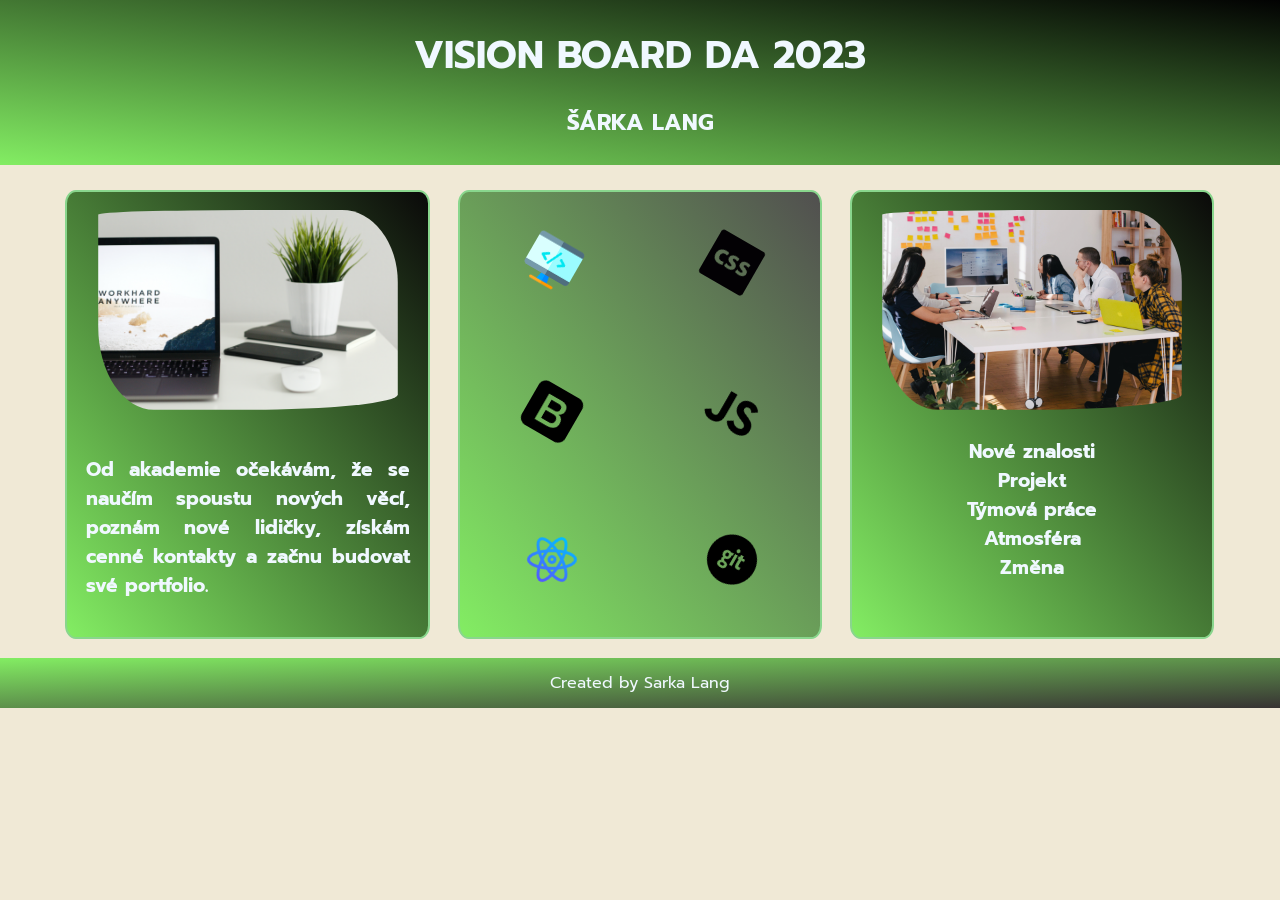
<file: index.html>
<!DOCTYPE html>
<html lang="en">
<head>
  <meta charset="UTF-8">
  <meta name="viewport" content="width=device-width, initial-scale=1.0">
  <title>Document</title>
  <link rel="stylesheet" type="text/css" href="style.css">
  <link rel="preconnect" href="https://fonts.googleapis.com">
<link rel="preconnect" href="https://fonts.gstatic.com" crossorigin>
<link href="https://fonts.googleapis.com/css2?family=Castoro+Titling&family=Instrument+Serif&family=Montserrat:wght@100&family=Prompt:wght@200&family=Raleway&family=Rubik&display=swap" rel="stylesheet">
</head>
<body>
  <header>
  <h1>VISION BOARD DA 2023</h1>
  <p class="first">ŠÁRKA LANG</p>
   </header>
   <section>
    <div class="container vision-board">
      <img class="pic-vb" src="pics/workhard.jpg" alt="workhardanywhere" width="300px"> 
      <div class="hide">
        <div class="word">OČEKÁVÁNÍ</div>
      </div>
      <p class="p-vb">Od akademie očekávám, že se naučím spoustu nových věcí, poznám nové lidičky, získám cenné kontakty a začnu budovat své portfolio.</p>
    </div>

    <div class="container-grid technology">
      <div class="obrazky"> <img src="pics/coding.png" alt="htmlpic" width="50px"> </div>
      <div class="obrazky"> <img src="pics/css.png" alt="csspic" width="50px"> </div>
      <div class="obrazky"> <img src="pics/bootstrap.png" alt="bootstrappic" width="50px"> </div>
      <div class="obrazky"> <img src="pics/js.png" alt="javascriptpic" width="50px"> </div>
      <div class="obrazky"> <img src="pics/atom.png" alt="reactpic" width="50px"> </div>
      <div class="obrazky"> <img src="pics/git.png" alt="gitpic" width="50px"> </div>
      <div class="hide-tech">
        <div class="word-tech">TECHNOLOGIE</div>
      </div>
    </div>

    <div class="container five-thing">
      <img class="pic-fith" src="pics/meeting.jpg" alt="meeting" width="300px">
      <div class="hide-two">
        <div class="word-two">5 VĚCÍ</div>
      </div>
       <ul class="ul-fith">
        <li>Nové znalosti</li>
        <li>Projekt</li>
        <li>Týmová práce</li>
        <li>Atmosféra</li>
        <li>Změna</li>
       </ul>
    </div>
  </section>
 
   <footer>Created by Sarka Lang</footer>
</body>
</html>
</file>
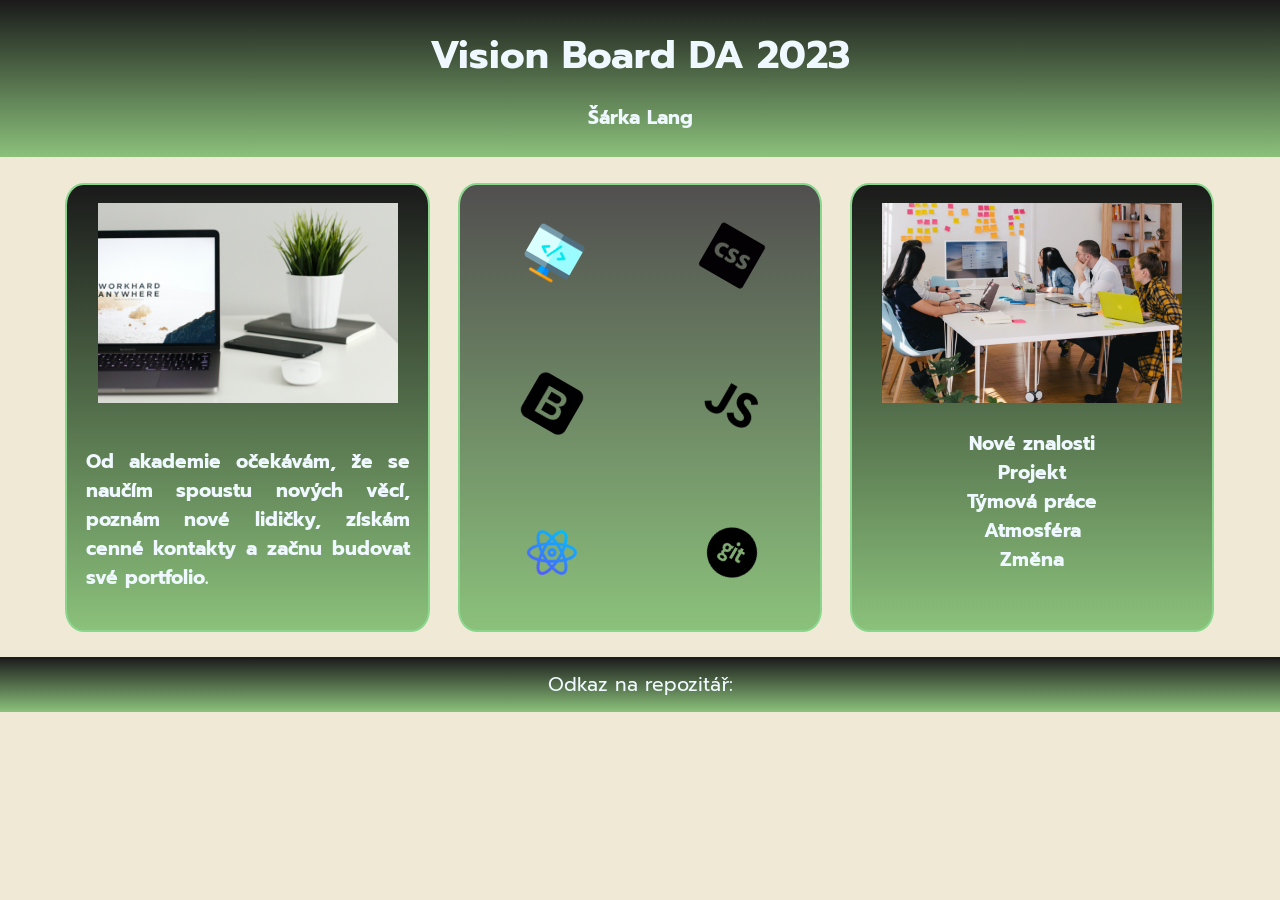
<file: Vision Board/index.html>
<!DOCTYPE html>
<html lang="en">
<head>
  <meta charset="UTF-8">
  <meta name="viewport" content="width=device-width, initial-scale=1.0">
  <title>Document</title>
  <link rel="stylesheet" type="text/css" href="style.css">
  <link rel="preconnect" href="https://fonts.googleapis.com">
<link rel="preconnect" href="https://fonts.gstatic.com" crossorigin>
<link href="https://fonts.googleapis.com/css2?family=Castoro+Titling&family=Instrument+Serif&family=Montserrat:wght@100&family=Prompt:wght@200&family=Raleway&family=Rubik&display=swap" rel="stylesheet">
</head>
<body>
  <header>
  <h1>Vision Board DA 2023</h1>
  <p class="first">Šárka Lang</p>
   </header>
   <section>
    <div class="container vision-board">
      <img class="pic-vb" src="pics/workhard.jpg" alt="workhardanywhere" width="300px">
      <p class="p-vb">Od akademie očekávám, že se naučím spoustu nových věcí, poznám nové lidičky, získám cenné kontakty a začnu budovat své portfolio.</p>
    </div>

    <div class="container-grid technology">
      <div class="obrazky"> <img src="pics/coding.png" alt="htmlpic" width="50px"> </div>
      <div class="obrazky"> <img src="pics/css.png" alt="csspic" width="50px"> </div>
      <div class="obrazky"> <img src="pics/bootstrap.png" alt="bootstrappic" width="50px"> </div>
      <div class="obrazky"> <img src="pics/js.png" alt="javascriptpic" width="50px"> </div>
      <div class="obrazky"> <img src="pics/atom.png" alt="reactpic" width="50px"> </div>
      <div class="obrazky"> <img src="pics/git.png" alt="gitpic" width="50px"> </div>
    </div>

    <div class="container five-thing">
      <img class="pic-fith" src="pics/meeting.jpg" alt="meeting" width="300px">
       <ul class="ul-fith">
        <li>Nové znalosti</li>
        <li>Projekt</li>
        <li>Týmová práce</li>
        <li>Atmosféra</li>
        <li> <strong>Změna</strong></li>
       </ul>
    </div>
  </section>
 
   <footer>Odkaz na repozitář: </footer>
</body>
</html>
</file>
<file: style.css>
:after, :before { box-sizing: border-box; }

body {
  background-color: rgb(240, 233, 214);
  margin: 0;
  font-size: 1.2rem;
  font-family:'Prompt';
}

/*Uvod*/
header{
  text-align: center;
  background-color:  rgb(137, 214, 141);
  background-image: linear-gradient(to left bottom,#020202, #83ed63);
  color: aliceblue;
}

h1 {
  margin: 0;
  padding: 2%;
  padding-bottom: 0;
}

.first {
  font-weight: bolder;
  padding-bottom: 2%;
  font-size: 1.4rem;
}

/*Tři položky*/
section {
  display: flex;
  margin-left: 3%;
  margin-right: 3%;
  margin-top: 2%;
  justify-content:space-evenly;
}

.container {
  flex-basis: 30%;
  border: rgb(137, 214, 141) solid 2px;
  border-radius: 3%;
  display: flex;
  flex-direction: column;
  background-image: linear-gradient(to left bottom,#0a0909, #83ed63);
  color: aliceblue;
  font-weight: bolder;
}

.pic-vb {
  padding: 2%;
  padding-top: 5%;
  align-self: center;
  border-radius: 50% 20% / 10% 40%;;
}

.p-vb {
  text-align: justify;
  padding: 5%;
}

.vision-board {
  position: relative;
}

.hide {
  position: absolute;
  top: 0;
  bottom: 0;
  left: 0;
  right: 0;
  height: 100%;
  width: 100%;
  opacity: 0;
  transition: .5s ease;
  background-color: #329f48;
}

.word {
  color: white;
  font-size: 20px;
  position: absolute;
  top: 50%;
  left: 50%;
  transform: translate(-50%, -50%);
  -ms-transform: translate(-50%, -50%);
}

.container:hover .hide {
  opacity: 1;
}

.container-grid {
  flex-basis: 30%;
  border:  rgb(137, 214, 141) solid 2px;
  border-radius: 3%;
  display: grid;
  grid-template-columns: 1fr 1fr;
  justify-items:center;
  background-image: linear-gradient(to left bottom,#514f4f, #83ed63);
  position: relative;
}

.obrazky {
  align-self: center;
  animation: roll 3s infinite;
  transform: rotate(30deg);
}

.hide-tech {
  position: absolute;
  top: 0;
  bottom: 0;
  left: 0;
  right: 0;
  height: 100%;
  width: 100%;
  opacity: 0;
  transition: .5s ease;
  background-color: #329f48;
}

.word-tech {
  color: white;
  font-size: 20px;
  position: absolute;
  top: 50%;
  left: 50%;
  transform: translate(-50%, -50%);
  -ms-transform: translate(-50%, -50%);
}

.container-grid:hover .hide-tech {
  opacity: 1;
}

@keyframes roll {
  0% {
    transform: rotate(0);
  }
  100% {
    transform: rotate(360deg);
  }
}

.pic-fith {
  padding: 2%;
  padding-top: 5%;
  align-self: center;
  border-radius: 50% 20% / 10% 40%;;
}

.ul-fith {
  text-align: center;
  list-style-type: none;
  padding: 0;
}

.five-thing {
  position: relative;
}

.hide-two {
  position: absolute;
  top: 0;
  bottom: 0;
  left: 0;
  right: 0;
  height: 100%;
  width: 100%;
  opacity: 0;
  transition: .5s ease;
  background-color: #329f48;
}

.word-two {
  color: white;
  font-size: 20px;
  position: absolute;
  top: 50%;
  left: 50%;
  transform: translate(-50%, -50%);
  -ms-transform: translate(-50%, -50%);
}

.container:hover .hide-two {
  opacity: 1;
}

/*Footer*/
footer {
  margin-top: 1.5%;
  text-align: center;
  background-color: rgb(137, 214, 141);
  padding: 1%;
  color: aliceblue;
  background-image: linear-gradient(to left top,#373333, #83ed63);
  font-size: 1rem;
}
</file>
<file: Vision Board/style.css>
:after, :before { box-sizing: border-box; }

body {
  background-color: rgb(240, 233, 214);
  margin: 0;
  font-size: 1.2rem;
  font-family:'Prompt';
}

/*Uvod*/
header{
  text-align: center;
  background-color:  rgb(137, 214, 141);
  background-image: linear-gradient(#1a1a1a, #8bc17b);
  color: aliceblue;
}

h1 {
  margin: 0;
  padding: 2%;
  padding-bottom: 0;
}

.first {
  font-weight: bolder;
  padding-bottom: 2%;
}

/*Tři položky*/
section {
  display: flex;
  margin-left: 3%;
  margin-right: 3%;
  margin-top: 2%;
  justify-content:space-evenly;
}

.container {
  flex-basis: 30%;
  border: rgb(137, 214, 141) solid 2px;
  border-radius: 5%;
  display: flex;
  flex-direction: column;
  background-color:  rgb(137, 214, 141);
  background-image: linear-gradient(#1a1a1a, #8bc17b);
  color: aliceblue;
  font-weight: bolder;
}

.pic-vb {
  padding: 2%;
  padding-top: 5%;
  align-self: center;
}

.p-vb {
  text-align: justify;
  padding: 5%;
}

.container-grid {
  flex-basis: 30%;
  border:  rgb(137, 214, 141) solid 2px;
  border-radius: 5%;
  display: grid;
  grid-template-columns: 1fr 1fr;
  justify-items:center;
  background-color: rgb(137, 214, 141);
  background-image: linear-gradient(#514f4f, #8bc17b);
}

.obrazky {
  align-self: center;
  animation: roll 3s infinite;
  transform: rotate(30deg);
}

@keyframes roll {
  0% {
    transform: rotate(0);
  }
  100% {
    transform: rotate(360deg);
  }
}

.pic-fith {
  padding: 2%;
  padding-top: 5%;
  align-self: center;
}

.ul-fith {
  text-align: center;
  list-style-type: none;
  padding: 0;
}

/*Footer*/
footer {
  margin-top: 2%;
  text-align: center;
  background-color: rgb(137, 214, 141);
  padding: 1%;
  color: aliceblue;
  background-image: linear-gradient(#1a1a1a, #8bc17b);
}
</file>
